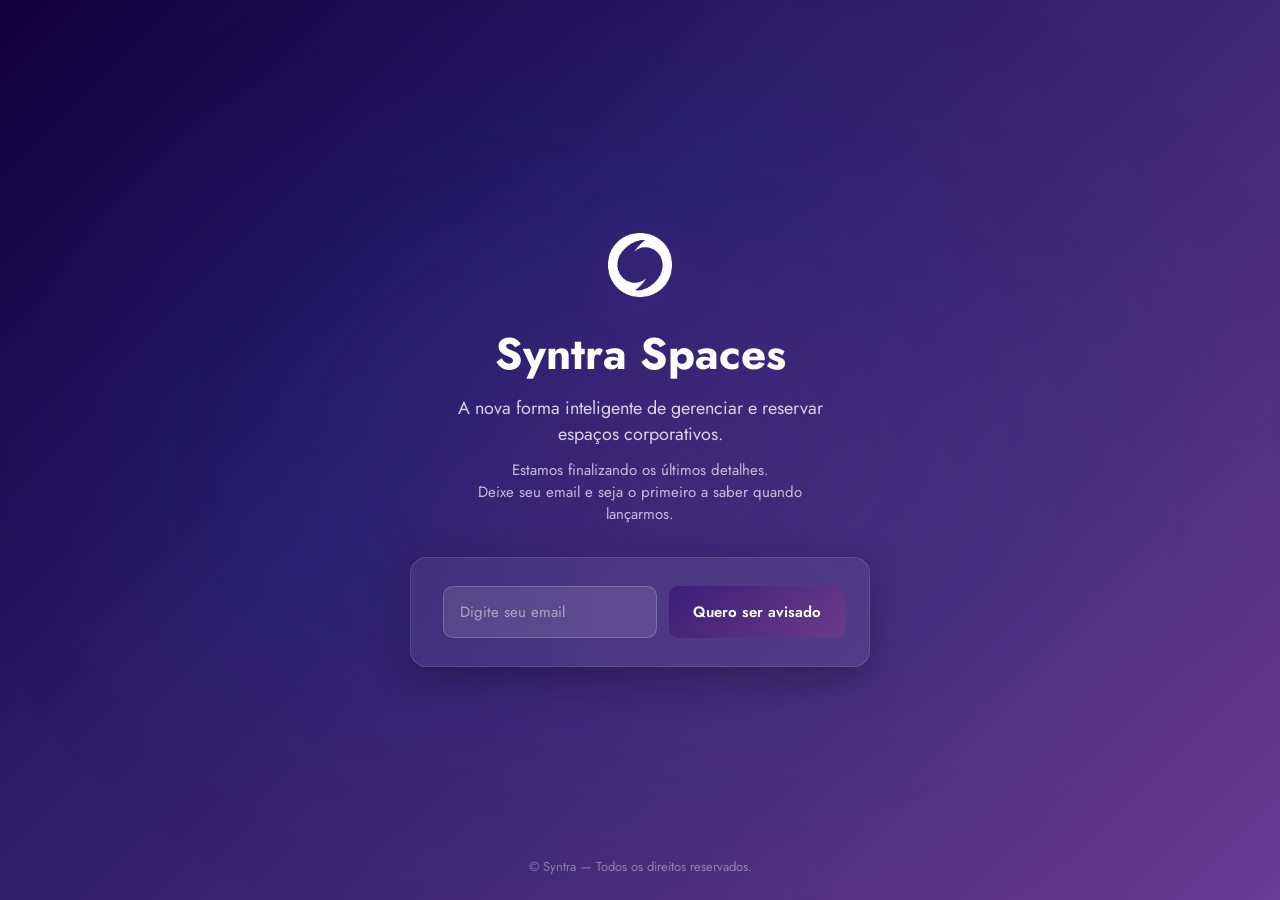
<file: projetoSite/index.html>
<!DOCTYPE html>
<html lang="pt-BR">
<head>
  <meta charset="UTF-8" />
  <meta name="viewport" content="width=device-width, initial-scale=1.0" />
  <title>Syntra Spaces — Em breve</title>
  <meta name="description" content="A nova forma inteligente de gerenciar e reservar espaços corporativos. Cadastre-se para ser avisado no lançamento." />
  <link rel="preconnect" href="https://fonts.googleapis.com" />
  <link rel="preconnect" href="https://fonts.gstatic.com" crossorigin />
  <link href="https://fonts.googleapis.com/css2?family=Jost:wght@300;400;500;600;700&display=swap" rel="stylesheet" />
  <link rel="stylesheet" href="style.css" />
  <link rel="icon" href="favicon.ico" type="image/x-icon" />
</head>
<body>
  <div class="glow"></div>

  <main class="container">
    <img src="syntra-logo.png" alt="Syntra Logo" class="logo" />
    <h1>Syntra Spaces</h1>
    <p class="subtitle">A nova forma inteligente de gerenciar e reservar espaços corporativos.</p>
    <p class="description">
      Estamos finalizando os últimos detalhes.<br />
      Deixe seu email e seja o primeiro a saber quando lançarmos.
    </p>

    <div class="card">
      <form id="emailForm" class="form">
        <input type="email" id="emailInput" placeholder="Digite seu email" required />
        <button type="submit">Quero ser avisado</button>
      </form>
      <div id="successMsg" class="success hidden">
        <svg width="32" height="32" viewBox="0 0 24 24" fill="none" stroke="#34d399" stroke-width="2" stroke-linecap="round" stroke-linejoin="round">
          <path d="M22 11.08V12a10 10 0 1 1-5.93-9.14"/>
          <polyline points="22 4 12 14.01 9 11.01"/>
        </svg>
        <p>Ótimo! Você será avisado no lançamento.</p>
      </div>
      <p id="errorMsg" class="error hidden"></p>
    </div>
  </main>

  <footer>© Syntra — Todos os direitos reservados.</footer>

  <script src="script.js"></script>
</body>
</html>
</file>
<file: projetoSite/style.css>
*, *::before, *::after {
  margin: 0;
  padding: 0;
  box-sizing: border-box;
}

body {
  font-family: 'Jost', sans-serif;
  min-height: 100vh;
  display: flex;
  flex-direction: column;
  align-items: center;
  justify-content: center;
  background: linear-gradient(135deg, #0F003C 0%, #2D1E69 40%, #4B2D78 70%, #693C96 100%);
  color: #fff;
  overflow-x: hidden;
  position: relative;
}

.glow {
  position: fixed;
  inset: 0;
  pointer-events: none;
  background: radial-gradient(ellipse at center, rgba(105,60,150,0.20) 0%, rgba(0,60,225,0.08) 40%, transparent 70%);
  filter: blur(80px);
}

.container {
  position: relative;
  z-index: 1;
  display: flex;
  flex-direction: column;
  align-items: center;
  text-align: center;
  max-width: 520px;
  width: 100%;
  padding: 1rem;
  animation: fadeIn 600ms ease both;
}

@keyframes fadeIn {
  from { opacity: 0; transform: translateY(10px); }
  to   { opacity: 1; transform: translateY(0); }
}

.logo {
  width: 64px;
  height: 64px;
  margin-bottom: 2rem;
  filter: drop-shadow(0 0 24px rgba(105,60,150,0.4));
}

h1 {
  font-weight: 700;
  font-size: 44px;
  line-height: 1.15;
  margin-bottom: 1rem;
}

.subtitle {
  font-size: 18px;
  color: rgba(255,255,255,0.80);
  margin-bottom: 0.75rem;
  max-width: 420px;
}

.description {
  font-size: 15px;
  color: rgba(255,255,255,0.70);
  margin-bottom: 2rem;
  max-width: 380px;
}

/* Card */
.card {
  width: 100%;
  max-width: 460px;
  border-radius: 16px;
  padding: 28px 32px;
  background: rgba(255,255,255,0.07);
  backdrop-filter: blur(16px);
  -webkit-backdrop-filter: blur(16px);
  border: 1px solid rgba(255,255,255,0.12);
  box-shadow: 0 12px 40px rgba(0,0,0,0.30);
}

/* Form */
.form {
  display: flex;
  gap: 12px;
}

.form input {
  flex: 1;
  font-family: 'Jost', sans-serif;
  font-size: 15px;
  color: #fff;
  background: rgba(255,255,255,0.10);
  border: 1px solid rgba(255,255,255,0.20);
  border-radius: 10px;
  padding: 14px 16px;
  outline: none;
  transition: border-color 200ms, box-shadow 200ms;
}

.form input::placeholder {
  color: rgba(255,255,255,0.50);
}

.form input:focus {
  border-color: #693C96;
  box-shadow: 0 0 0 3px rgba(105,60,150,0.30);
}

.form button {
  font-family: 'Jost', sans-serif;
  font-weight: 600;
  font-size: 15px;
  color: #fff;
  background: linear-gradient(135deg, #3C1E78 0%, #693C87 100%);
  border: none;
  border-radius: 10px;
  padding: 14px 24px;
  cursor: pointer;
  white-space: nowrap;
  transition: transform 200ms, box-shadow 200ms;
}

.form button:hover {
  transform: translateY(-2px);
  box-shadow: 0 8px 24px rgba(105,60,150,0.45);
}

/* Success */
.success {
  display: flex;
  flex-direction: column;
  align-items: center;
  gap: 12px;
  padding: 8px 0;
}

.success p {
  font-size: 15px;
  color: rgba(255,255,255,0.90);
}

/* Error */
.error {
  color: #f87171;
  font-size: 14px;
  margin-top: 8px;
}

.hidden {
  display: none !important;
}

/* Footer */
footer {
  position: fixed;
  bottom: 24px;
  font-size: 13px;
  color: rgba(255,255,255,0.40);
  z-index: 1;
}

/* Mobile */
@media (max-width: 640px) {
  h1 { font-size: 32px; }
  .card { padding: 24px 20px; }
  .form { flex-direction: column; }
}
</file>
